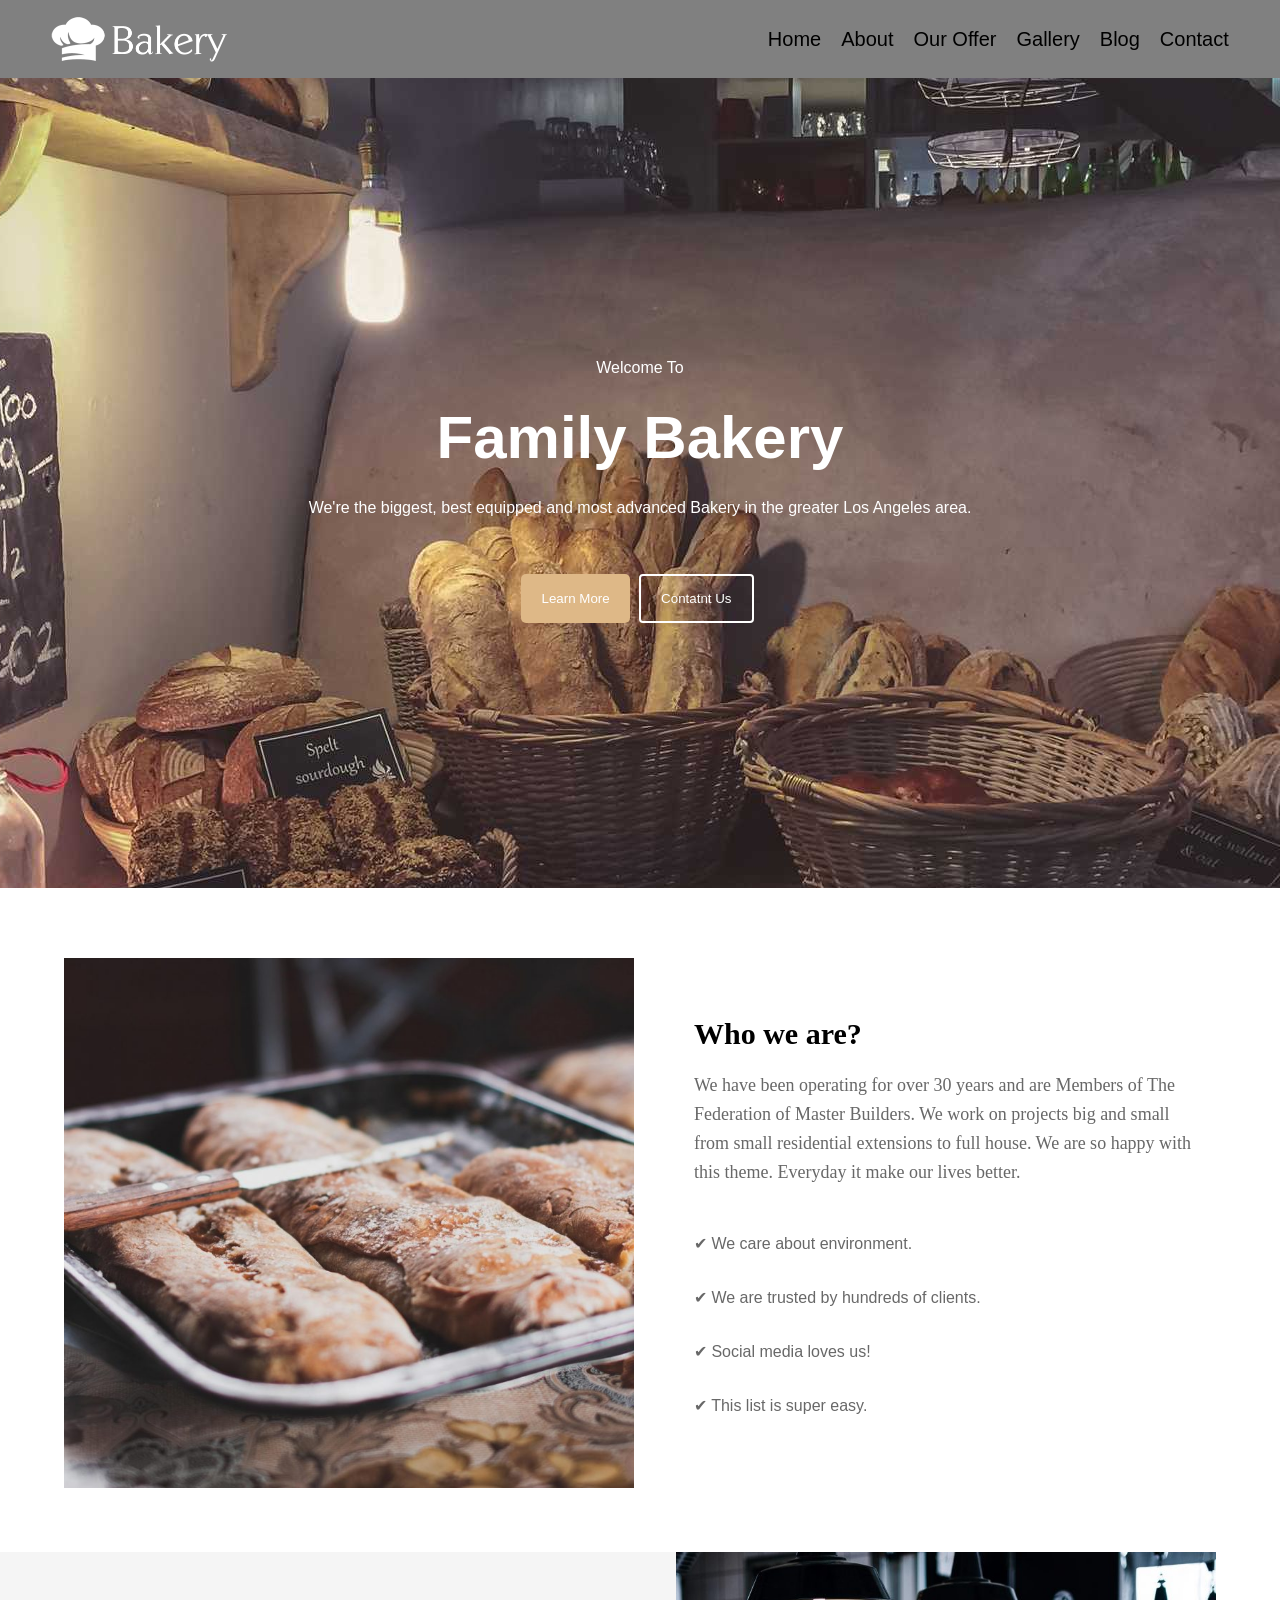
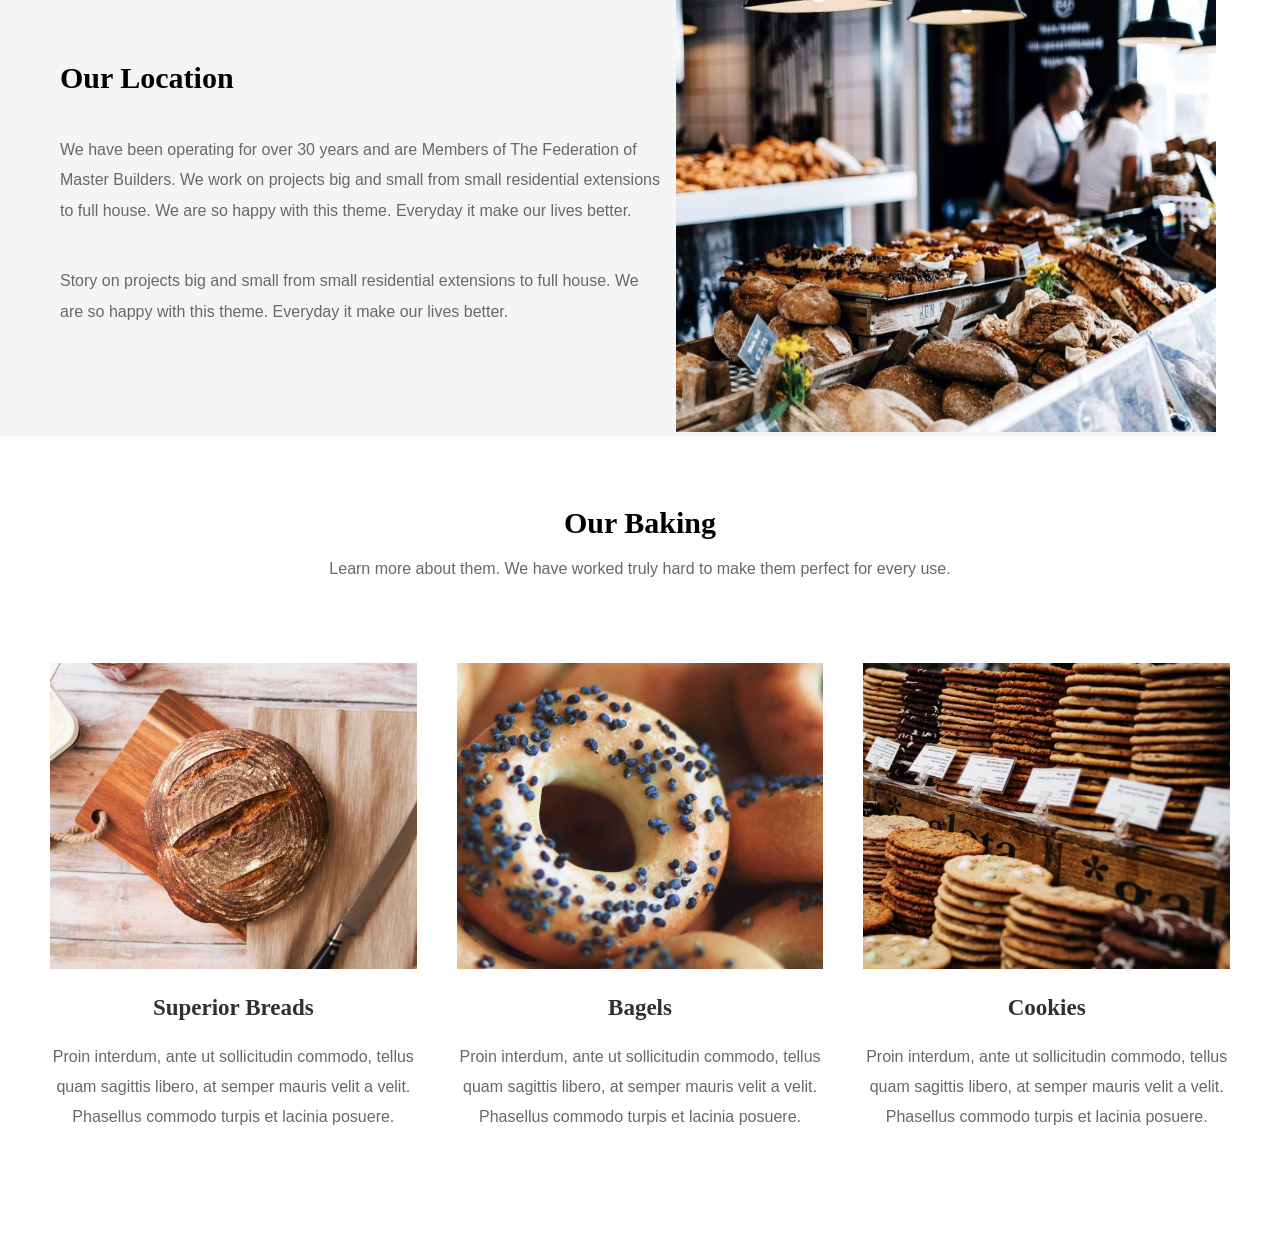
<file: index.html>
<!DOCTYPE html>
<html lang="en">
<head>
    <meta charset="UTF-8">
    <meta name="viewport" content="width=device-width, initial-scale=1.0">
    <title>Bakery</title>
    <link rel="stylesheet" href="style.css">
</head>
<body>
    <nav class="navbar">
        <div class="container">
            <img src="assests/chef2.png" alt="">
            <ul>
                <li>Home</li>
                <li>About</li>
                <li>Our Offer</li>
                <li>Gallery</li>
                <li>Blog</li>
                <li>Contact</li>
            </ul>
        </div>

    </nav>
    <header class="hero">
        <div>
            <p>Welcome To</p>
            <h1>Family Bakery</h1>
            <p>We're the biggest, best equipped and most advanced Bakery in the greater Los Angeles area.</p>
            <div class="btn">
                <button class="btn1">Learn More</button>
                <button class="btn2">Contatnt Us</button>
            </div>
        </div>
    </header>
    <section class="about container">
        <div class="text">
            <div>
                <img src="assests/alexandru-stavrica-170390-800x760.jpg" alt="">
            </div>
            <div class="txt">
                <h2>Who we are?</h2>
                <p>
                    We have been operating for over 30 years and are Members of The Federation of Master Builders. We work on projects big and small from small residential extensions to full house. We are so happy with this theme. Everyday it make our lives better.
                </p>
                <ul>
                    <li>✔ We care about environment.</li>
                    <li>✔ We are trusted by hundreds of clients.</li>
                    <li>✔ Social media loves us!</li>
                    <li>✔ This list is super easy.</li>
                </ul>
            </div>
        </div>
    </section>
    <section class="sec2">
        <div class="text2">
            <div class="txt2">
                <h2>Our Location</h2>
                <p class="p1">We have been operating for over 30 years and are Members of The Federation of Master Builders. We work on projects big and small from small residential extensions to full house. We are so happy with this theme. Everyday it make our lives better.</p>
                <p class="p2">Story on projects big and small from small residential extensions to full house. We are so happy with this theme. Everyday it make our lives better.</p>
            </div>
            <div>
                <img src="assests/full-2-800x640.jpg" alt="">
            </div>
        </div>
    </section>
    <section class="baking">
        <div class="txt3">
            <h2>Our Baking</h2>
            <p>Learn more about them. We have worked truly hard to make them perfect for every use.</p>
        </div>
        <div class="cards">
            <div class="card">
                <img src="assests/Bread.jpg" alt="">
                <h3>Superior Breads</h3>
                <p>Proin interdum, ante ut sollicitudin commodo, tellus quam sagittis libero, at semper mauris velit a velit. Phasellus commodo turpis et lacinia posuere.</p>
            </div>
            <div class="card">
                <img src="assests/Baget.jpg" alt="">
                <h3>Bagels</h3>
                <p>Proin interdum, ante ut sollicitudin commodo, tellus quam sagittis libero, at semper mauris velit a velit. Phasellus commodo turpis et lacinia posuere.</p>
            </div>
            <div class="card">
                <img src="assests/Cookies.jpg" alt="">
                <h3>Cookies</h3>
                <p>Proin interdum, ante ut sollicitudin commodo, tellus quam sagittis libero, at semper mauris velit a velit. Phasellus commodo turpis et lacinia posuere.</p>
            </div>
        </div>
    </section>
    <!-- <span class="top"><a href="#logoo">Top</a></span> -->
</body>
</html>
</file>
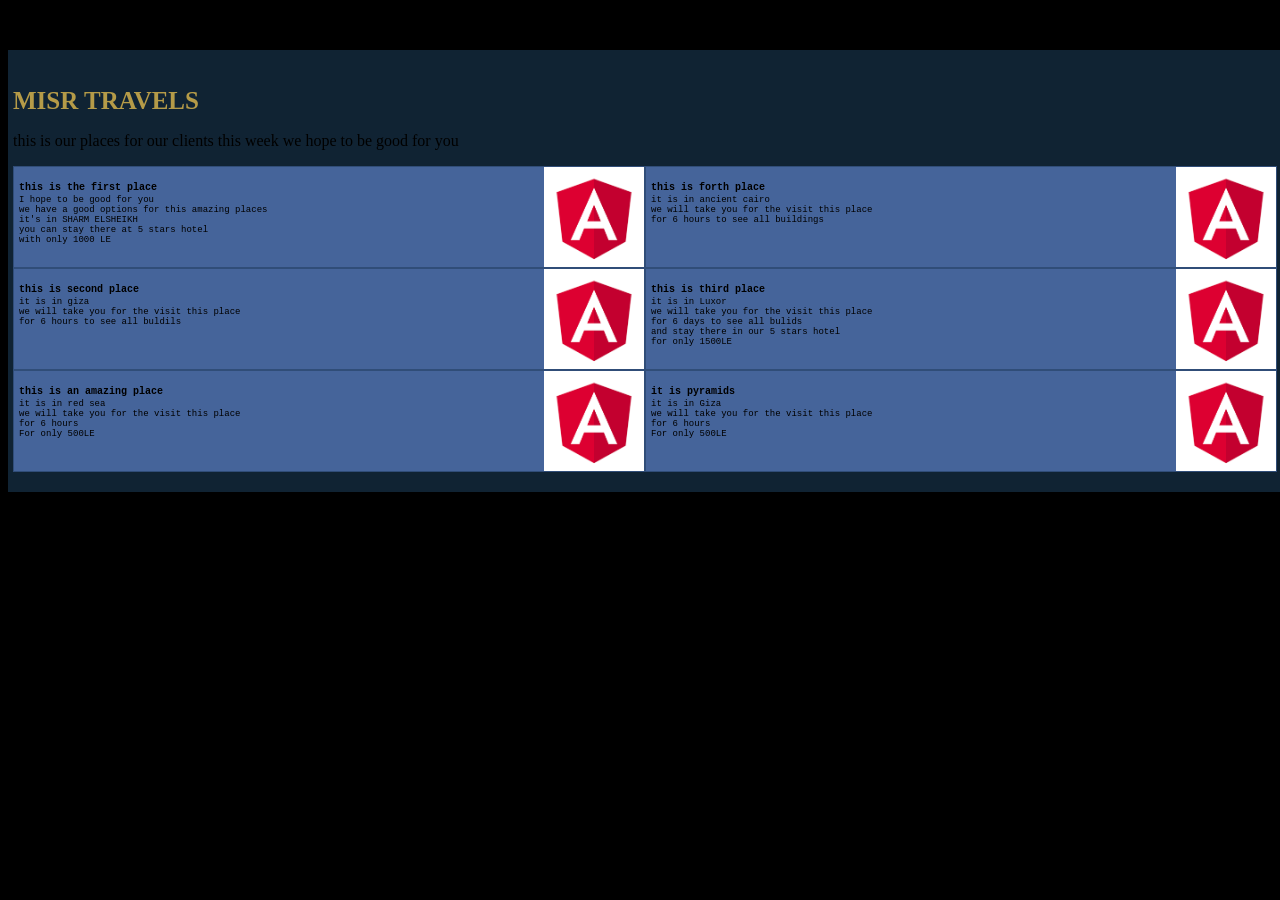
<file: Task 1/index.html>
<!DOCTYPE html>
<html lang="en">
<head>
    <meta charset="UTF-8">
    <meta name="viewport" content="width=device-width, initial-scale=1.0">
    <title>MISR TRAVELS</title>
    <link rel="stylesheet" href="style.css">
</head>

<body>

    <div class="container">

        <h1>MISR TRAVELS</h1>
        <p>this is our places for our clients this week we hope to be good for you</p>

        <div class="places">

            <div class="place">
                <div>
                    <h3>this is the first place</h3>
                    <p>
                        I hope to be good for you<br>
                        we have a good options for this amazing places<br>
                        it's in SHARM ELSHEIKH<br>
                        you can stay there at 5 stars hotel<br>
                        with only 1000 LE
                    </p>
                </div>
                <img src="images.png">
            </div>

            <div class="place">
                <div>
                    <h3>this is forth place</h3>
                    <p>
                        it is in ancient cairo<br>
                        we will take you for the visit this place<br>
                        for 6 hours to see all buildings
                    </p>
                </div>
                <img src="images.png">
            </div>

            <div class="place">
                <div>
                    <h3>this is second place</h3>
                    <p>
                        it is in giza<br>
                        we will take you for the visit this place<br>
                        for 6 hours to see all buldils
                    </p>
                </div>
                <img src="images.png">
            </div>

            <div class="place">
                <div>
                    <h3>this is third place</h3>
                    <p>
                        it is in Luxor<br>
                        we will take you for the visit this place<br>
                        for 6 days to see all bulids<br>
                        and stay there in our 5 stars hotel<br>
                        for only 1500LE
                    </p>
                </div>
                <img src="images.png">
            </div>

            <div class="place">
                <div>
                    <h3>this is an amazing place</h3>
                    <p>
                        it is in red sea<br>
                        we will take you for the visit this place<br>
                        for 6 hours<br>
                        For only 500LE
                    </p>
                </div>
                <img src="images.png">
            </div>

            <div class="place">
                <div>
                    <h3>it is pyramids</h3>
                    <p>
                        it is in Giza<br>
                        we will take you for the visit this place<br>
                        for 6 hours<br>
                        For only 500LE
                    </p>
                </div>
                <img src="images.png">
            </div>

        </div>
    </div>

</body>
</html>
</file>
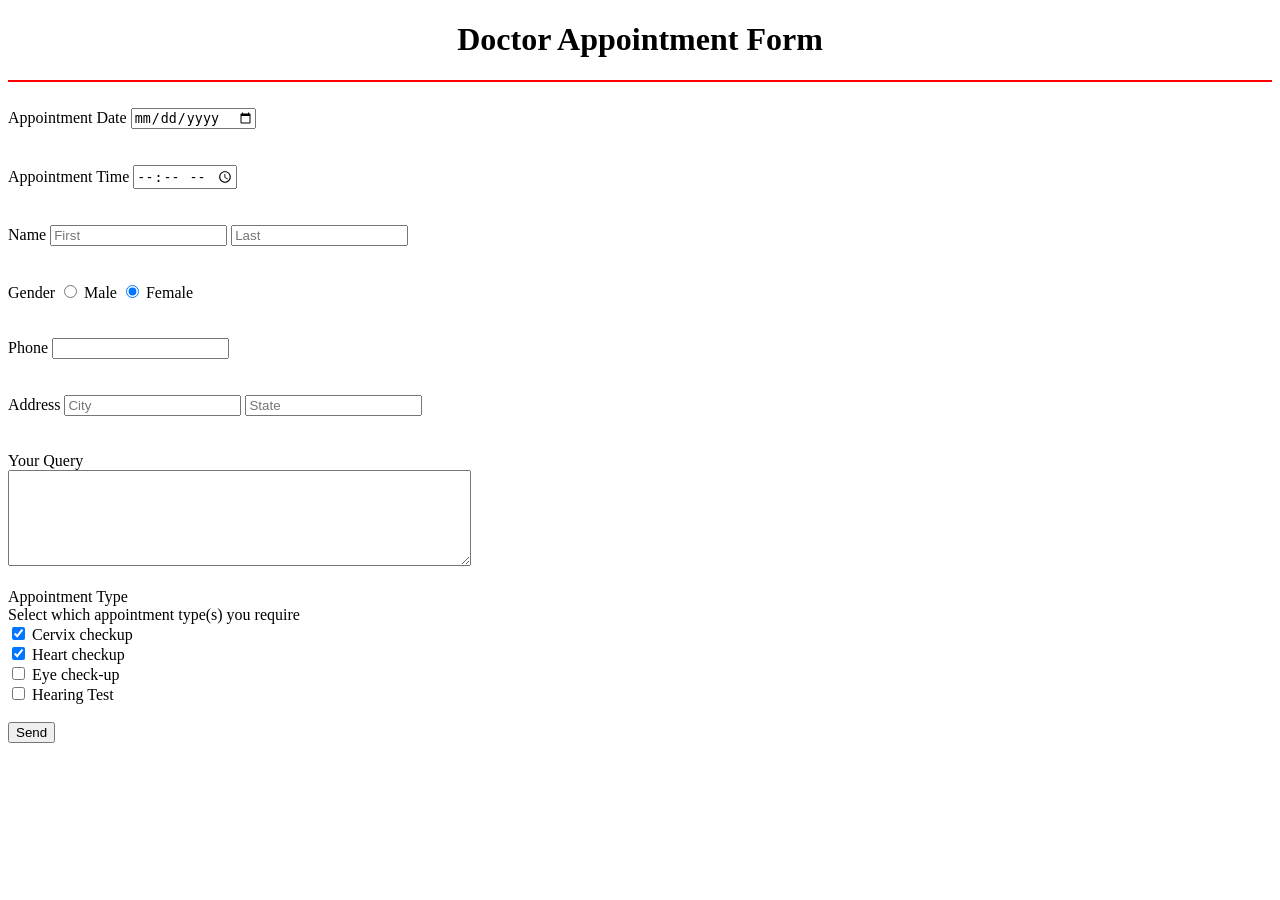
<file: Task 2/index.html>
<!DOCTYPE html>
<html lang="en">
<head>
    <meta charset="UTF-8">
    <meta name="viewport" content="width=device-width, initial-scale=1.0">
    <title>Doctor Appointment Formt</title>
</head>
<body>

    <h1 align="center">Doctor Appointment Form</h1>

    <hr color="red">

    <br>

    <form>

        <label>Appointment Date</label>
        <input type="date">

        <br><br><br>

        <label>Appointment Time</label>
        <input type="time">

        <br><br><br>

        <label>Name</label>
        <input type="text" placeholder="First">
        <input type="text" placeholder="Last">

        <br><br><br>

        <label>Gender</label>
        <input type="radio" name="gender"> Male
        <input type="radio" name="gender" checked> Female

        <br><br><br>

        <label>Phone</label>
        <input type="tel">

        <br><br><br>

        <label>Address</label>
        <input type="text" placeholder="City">
        <input type="text" placeholder="State">

        <br><br><br>

        <label>Your Query</label>
        <br>
        <textarea rows="6" cols="55"></textarea>

        <br><br>

        <label>Appointment Type</label>

        <br>

        Select which appointment type(s) you require

        <br>

        <input type="checkbox" checked>
        Cervix checkup

        <br>

        <input type="checkbox" checked>
        Heart checkup

        <br>

        <input type="checkbox">
        Eye check-up

        <br>

        <input type="checkbox">
        Hearing Test

        <br><br>

        <input type="submit" value="Send">

    </form>

</body>
</html>
</file>
<file: style.css>
*{
    margin: 0;
    padding: 0;
    box-sizing:border-box ;
    font-family: Arial, Helvetica, sans-serif;
}

.container{
    width: 92%;
    margin: auto;
}

.navbar{
    padding: 15px 0;
    font-size: 20px;
    position: sticky;
    top: 0;
    background-color: grey;
}

.container img{
    width: 15%;
}

.navbar .container{
    justify-content: space-between;
    display: flex;
    align-items: center;
}

.navbar ul {
    display: flex;
    list-style-type: none;
    gap: 20px;
}

.navbar ul li{
    cursor: pointer;
    color: black;
}

.hero{
    background-image: url("assests/drew-coffman-1872.jpg");
    background-position: center;
    background-repeat: no-repeat;
    display: flex;
    height: 90vh;
    justify-content: center;
    text-align: center;
    align-items: center;
    color: white;
    line-height: 70px;
}

.hero h1{
    font-size: 60px;
}

.btn{
    margin-top: 20px;
}

.btn1{
    border-radius: 5px;
    background-color: burlywood;
    padding: 17px 20px;
    color: white;
    border: none;
    cursor: pointer;
}

.btn1:hover{
    background-color: antiquewhite;
    color: black; 
}

.btn2{
    border-radius: 4px;
    background-color: transparent;
    padding: 15px 20px;
    color: white;
    border: 2px solid white;
    cursor: pointer;
    margin: 5px;
}

.btn2:hover{
    background-color: antiquewhite;
    color: black;
}

.text img{
    width: 570px;
    height: 530px;
}

.about{
    width: 90%;
    margin-top: 70px;
    justify-content: space-between;
}

.text{
    display: flex;
    justify-content: space-between;
    align-items: center;
}

.txt{
    margin-left: 50px;
    padding: 10px;
}

.txt h2 {
    margin-bottom: 20px;
    font-size: 30px;
    font-family: Alegreya;
}

.txt p {
    font-family: Alegreya;
    font-size: 18px;
    line-height: 1.6lh;
    color: #686868;
}

.text ul {
    list-style-type: none;
    margin-top: 30px;
    line-height: 3lh;
    font-family: Alegreya;
    color: #686868;
}

.sec2{
    width: 95%;
    justify-content: space-between;
    gap: 25px;
    margin-top: 60px;
    background-color: whitesmoke;
}

.text2{
    display: flex;
    justify-content: space-evenly;
    align-items: center;
}

.txt2{
    margin-left: 50px;
    padding: 10px;
}

.txt2 h2 {
    margin-bottom: 40px;
    font-size: 30px;
    font-family: Alegreya;
}

.txt2 .p1{
    margin-bottom: 40px;
    color: #686868;
    text-align: start;
    line-height: 1.9em;
}

.txt2 .p2{
    color: #686868;
    text-align: start;
    line-height: 1.9em;
}

.text2 img{
    width: 540px;
    height: 480px;
}

.baking{
    padding: 70px 0;
    text-align: center;
}

.txt3 h2{
    font-size: 30px;
    font-family: "Alegreya";
    margin-bottom: 20px;
}

.txt3 p{
    color: #686868;
}

.cards{
    display: flex;
    padding: 30px;
    margin-top: 35px;
}

.cards img{
    width: 100%;
}

.card{
    padding: 20px;
}

.card h3 {
    text-align: center;
    color: #303030;
    line-height: 3em;
    font-size: 23px;
    font-family: "Alegreya";
}

.card p {
    color: #686868;
    line-height: 1.9em;
}

.top{
    position: fixed;
    bottom: 20px;
    right: 15px;
}

.top a{
    text-decoration: none;
    color: #686868;
    border: 2px solid gray;
    border-radius: 8px;
    padding: 3px;
}
</file>
<file: Task 1/style.css>
body {
    background-color: black;
}

.container {
    background-color: #102333;
    width: 100%;
    margin: 50px auto;
    padding: 20px 5px;
}

h1 {
    color: #b59b48;
    font-size: 25px;
}
.places {
    background-color: #45649a;
    display: grid;
    grid-template-columns: 1fr 1fr;
}

.place {
    height: 100px;
    display: flex;
    justify-content: space-between;
    border: 1px solid #304d78;
}

.place div {
    padding: 15px 5px;
}

.place h3 {
    font-family: monospace;
    font-size: 10px;
    margin: 0;
}

.place p {
    font-family: monospace;
    font-size: 9px;
    margin: 2px 0;
}
</file>
